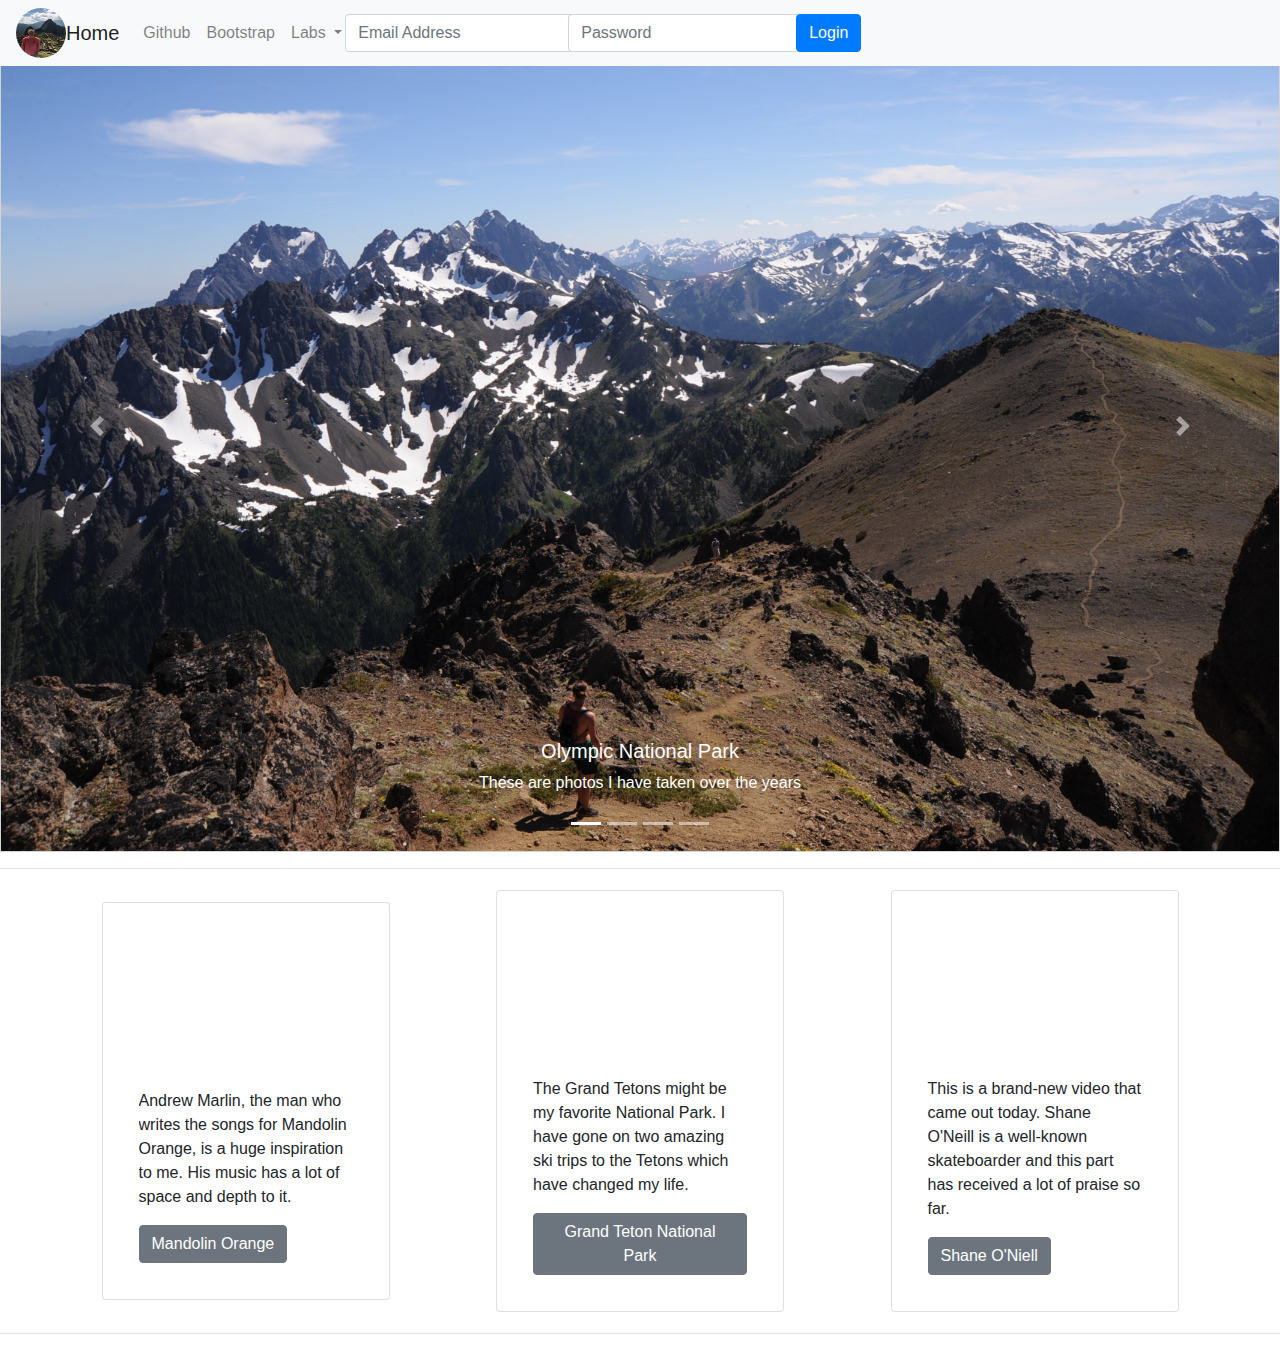
<file: index.html>
<!doctype html>
<html lang="en">
  <head>
    <!-- Required meta tags -->
    <meta charset="utf-8">
    <meta name="viewport" content="width=device-width, initial-scale=1, shrink-to-fit=no">

    <!-- Bootstrap CSS -->
    <link rel="stylesheet" href="./style.css">
    <link rel="stylesheet" href="https://stackpath.bootstrapcdn.com/bootstrap/4.4.1/css/bootstrap.min.css" integrity="sha384-Vkoo8x4CGsO3+Hhxv8T/Q5PaXtkKtu6ug5TOeNV6gBiFeWPGFN9MuhOf23Q9Ifjh" crossorigin="anonymous">
    <script src="https://ajax.googleapis.com/ajax/libs/jquery/3.4.1/jquery.min.js"></script>
    <script src="https://cdnjs.cloudflare.com/ajax/libs/popper.js/1.16.0/umd/popper.min.js"></script>
    <script src="https://maxcdn.bootstrapcdn.com/bootstrap/4.4.1/js/bootstrap.min.js"></script>

    <title>Inspirations</title>
  </head>
  <body>
    <nav id="topbar" class="navbar navbar-expand-lg navbar-light fixed-top bg-light flex-container">
        <img id="logo" src="jon.jpeg" width="50" height="50" alt="MEE">
        <a class="navbar-brand" href="#top">Home</a>
        <button class="navbar-toggler" type="button" data-toggle="collapse" data-target="#navbarNavDropdown" aria-controls="navbarNavDropdown" aria-expanded="false" aria-label="Toggle navigation">
          <span class="navbar-toggler-icon"></span>
        </button>
        <div class="collapse navbar-collapse" id="navbarNavDropdown">
          <ul class="navbar-nav">
            <li class="nav-item">
              <a class="nav-link" target="_blank" href="https://github.com/walzejon">Github</a>
            </li>
            <li class="nav-item">
              <a class="nav-link" target="_blank" href="https://getbootstrap.com/">Bootstrap</a>
            </li>
            
            <!-- <li class="nav-item dropdown">
              <a class="nav-link dropdown-toggle" href="#" id="navbarDropdown" role="button" data-toggle="dropdown" aria-haspopup="true" aria-expanded="false">
                Labs
              </a>
              <div class="dropdown-menu" aria-labelledby="navbarDropdown">
               <a class="dropdown-item" href="#">Lab 1</a> 
                <a class="dropdown-item" href="#">Lab 2</a>
                <a class="dropdown-item" href="#">Lab 3</a>
                <a class="dropdown-item" href="#">Lab 4</a>
                <a class="dropdown-item" href="#">Lab 5</a>
                <a class="dropdown-item" target="_blank" href="http://students.washington.edu/walzejon/BIMD233/labs/lab6/">Lab 6</a>
                <a class="dropdown-item" href="#">Lab 7</a>
                <a class="dropdown-item" target="_blank" href="http://students.washington.edu/walzejon/BIMD233/labs/lab9/">Lab 9</a>
                <a class="dropdown-item"  href="#">Lab 10</a>
                <div class="dropdown-divider"></div>
                <a class="dropdown-item"  href="#">Lavender</a>
              </div>
            </li> -->

            <li class="nav-item dropdown">
              <a class="nav-link dropdown-toggle" href="#" id="navbarDropdown" role="button" data-toggle="dropdown" aria-haspopup="true" aria-expanded="false">
                Labs
              </a>
              <ul class="dropdown-menu" aria-labelledby="navbarDropdown">
               <li class="dropdown-submenu">
                <a class="dropdown-item dropdown-toggle" href="#">Lab 1</a>
                <ul class="dropdown-menu">
                  <li><a class="dropdown-item" target="_blank" href="http://students.washington.edu/walzejon/BIMD233/labs/lab1/1a/">1a</a></li>
                  <li><a class="dropdown-item" target="_blank" href="http://students.washington.edu/walzejon/BIMD233/labs/lab1/lb/">1b</a></li>
                  <li><a class="dropdown-item" target="_blank" href="http://students.washington.edu/walzejon/BIMD233/labs/lab1/lc/">1c</a></li>
                </ul>
              </li>
              <li class="dropdown-submenu">
                <a class="dropdown-item dropdown-toggle" href="#">lab 2</a>
                <ul class="dropdown-menu">
                  <li><a class="dropdown-item" target="_blank" href="http://students.washington.edu/walzejon/BIMD233/labs/lab2/2c/">2c</a></li>
                  <li><a class="dropdown-item" target="_blank" href="http://students.washington.edu/walzejon/BIMD233/labs/lab2/2d/">2d</a></li>
                </ul>
              </li>
              <li class="dropdown-submenu">
                <a class="dropdown-item dropdown-toggle" href="#">Lab 3</a>
                <ul class="dropdown-menu">
                  <li><a class="dropdown-item" target="_blank" href="http://students.washington.edu/walzejon/BIMD233/labs/lab3/3a/">3a</a></li>
                  <li><a class="dropdown-item" target="_blank" href="http://students.washington.edu/walzejon/BIMD233/labs/lab3/3b/">3b</a></li>
                  <li><a class="dropdown-item" target="_blank" href="http://students.washington.edu/walzejon/BIMD233/labs/lab3/3c/">3c</a></li>
                </ul>
              </li>
              <li class="dropdown-submenu">
                <a class="dropdown-item dropdown-toggle" href="#">lab 4</a>
                <ul class="dropdown-menu">
                  <li><a class="dropdown-item" target="_blank" href="http://students.washington.edu/walzejon/BIMD233/labs/lab4/4a/">4a</a></li>
                  <li><a class="dropdown-item" target="_blank" href="http://students.washington.edu/walzejon/BIMD233/labs/lab4/4b/">4b</a></li>
                </ul>
              </li>
              <li class="dropdown-submenu">
                <a class="dropdown-item dropdown-toggle" href="#">lab 5</a>
                <ul class="dropdown-menu">
                  <li><a class="dropdown-item" target="_blank" href="http://students.washington.edu/walzejon/BIMD233/labs/lab5/5a/">5a</a></li>
                  <li><a class="dropdown-item" target="_blank" href="http://students.washington.edu/walzejon/BIMD233/labs/lab5/5b/">5b</a></li>
                </ul>
              </li>
              <li><a class="dropdown-item" target="_blank" href="http://students.washington.edu/walzejon/BIMD233/labs/lab6/">Lab 6</a></li>
              <li class="dropdown-submenu">
                <a class="dropdown-item dropdown-toggle" href="#">lab 7</a>
                <ul class="dropdown-menu">
                  <li><a class="dropdown-item" target="_blank" href="http://students.washington.edu/walzejon/BIMD233/labs/lab7/7a/">7a</a></li>
                  <li><a class="dropdown-item" target="_blank" href="http://students.washington.edu/walzejon/BIMD233/labs/lab7/7b/">7b</a></li>
                </ul>
              </li>
              <li><a class="dropdown-item" target="_blank" href="http://students.washington.edu/walzejon/BIMD233/labs/lab9/">Lab 9</a></li>
              <li><a class="dropdown-item"  href="#">Lab 10</a></li>
              <li class="dropdown-submenu">
                <a class="dropdown-item dropdown-toggle" href="#">lab 11</a>
                <ul class="dropdown-menu">
                  <li><a class="dropdown-item" target="_blank" href="http://students.washington.edu/walzejon/BIMD233/labs/lab11/11a/">11a</a></li>
                  <li><a class="dropdown-item" target="_blank" href="http://students.washington.edu/walzejon/BIMD233/labs/lab11/11b/">11b</a></li>
                </ul>
              </li>
              
              <li><div class="dropdown-divider"></div></li>
              <li><a class="dropdown-item" target="_blank"  href="http://students.washington.edu/walzejon/lavender/">Lavender</a></li>
              <li><a class="dropdown-item" target="_blank"  href="index1.html">Capstone</a></li>

              </ul>
            </li>
          </ul>

          <form class="form-inline">
            <div class="form-row">
              <input type="email" class="form-control" id="exampleInputEmail1" placeholder="Email Address" aria-describedby="emailHelp">
            </div>
            <div class="form-row">
              <input type="password" class="form-control" id="exampleInputPassword1" placeholder="Password">
            </div>
            <button id="login-button" type="submit" class="btn btn-primary" action="http://courses.washington.edu/bimd233/bimd.php"method="post">Login</button>
          </form>
        </div>
      </nav>
    <div id="top"></div>

    <div id="demo" class="carousel slide" data-ride="carousel">
      <ul class="carousel-indicators">
        <li data-target="#demo" data-slide-to="0" class="active"></li>
        <li data-target="#demo" data-slide-to="1"></li>
        <li data-target="#demo" data-slide-to="2"></li>
        <li data-target="#demo" data-slide-to="3"></li>
        <!-- <li data-target="#demo" data-slide-to="4"></li> -->
  
      </ul>
      

        <div class="carousel-inner">
          <div class="carousel-item active">
            <img src="olympic.JPG" width="1100" height="500" alt="Olympics">
            <div class="carousel-caption d-none d-md-block">
              <h5>Olympic National Park</h5>
              <p>These are photos I have taken over the years</p>
            </div>
          </div>
        
          <div class="carousel-item">
            <img src="pat.jpg" width="1100" height="500" alt="Pat">
            <div class="carousel-caption d-none d-md-block">
              <h5 id="pat" >My Friend Pat in the Tetons</h5>
            </div>
          </div>
        
        <div class="carousel-item ">
            <img src="DSC_3106.JPG" width="1100" height="500" alt="Surf Van">
            <div class="carousel-caption d-none d-md-block">
              <h5>Surfing the Straight of Juan de Fuca</h5>
              <p>I took this photo this weekend while on a surf trip.</p>
            </div>
          </div>

              <div class="carousel-item">
                <img src="stop_sign.jpg" width="1100" height="500" alt="Olympics">
          <div class="carousel-caption">
            <h3>Index, WA</h3>
          </div>
        </div>

        
        <!-- <div class="carousel-item">
          <img src="https://images.unsplash.com/photo-1571407509209-73d3e4a45892?crop=entropy&cs=tinysrgb&fit=crop&fm=jpg&h=420&ixid=eyJhcHBfaWQiOjF9&ixlib=rb-1.2.1&q=80&w=680" alt="slide five" width="1100" height="500">
          <div class="carousel-caption">
            <h3>Slide Five</h3>
            <p>Description slide Five</p>
          </div>
        </div> -->
      </div>
      <a class="carousel-control-prev" href="#demo" data-slide="prev">
        <span class="carousel-control-prev-icon"></span>
      </a>
      <a class="carousel-control-next" href="#demo" data-slide="next">
        <span class="carousel-control-next-icon"></span>
      </a>
    </div>
<hr>

      <div class="flex-container">
        
        <div class="card" style="width: 18rem;">
            <!-- <img src="https://imagesvc.meredithcorp.io/v3/mm/image?url=https%3A%2F%2Fstatic.onecms.io%2Fwp-content%2Fuploads%2Fsites%2F37%2F2019%2F06%2F28154901%2Fsikorski-backyard-garden-7ad60bb6.jpg&w=1200&c=sc&poi=face&q=85" class="card-img-top" alt="..."> -->
            <iframe src="https://www.youtube.com/embed/mhLYGvXQVZE" frameborder="0" allow="accelerometer; autoplay; encrypted-media; gyroscope; picture-in-picture" allowfullscreen></iframe>
            <div class="card-body">
              <p class="card-text overflow-auto">Andrew Marlin, the man who writes the songs for Mandolin Orange, is a huge inspiration to me. His music has a lot of space and depth to it.</p>
              <a class="btn btn-secondary" href="http://www.mandolinorange.com/" role="button">Mandolin Orange</a>
            </div>
          </div>

          <div class="card" style="width: 18rem;">
            <!-- <img src="https://travelwyoming.com/wp-content/uploads/1.4-Grand-Teton-1_forweb.jpg" class="card-img-top" alt="Grand Tetons"> -->
            <iframe src="https://www.youtube.com/embed/blR870Dcq3E" frameborder="0" allow="accelerometer; autoplay; encrypted-media; gyroscope; picture-in-picture" allowfullscreen></iframe>
            <div class="card-body">
              <p class="card-text">The Grand Tetons might be my favorite National Park. I have gone on two amazing ski trips to the Tetons which have changed my life.</p>
              <a class="btn btn-secondary" href="https://www.nps.gov/grte/index.htm" role="button">Grand Teton National Park</a>
            </div>
          </div>

          <div class="card" style="width: 18rem;">
            <!-- <img src="https://blog.gardenloversclub.com/wp-content/uploads/2019/03/16.-townhouse-backyard.jpg" class="card-img-top" alt="..."> -->
            <iframe src="https://www.youtube.com/embed/YW68edzbczM?start=6" frameborder="0" allow="accelerometer; autoplay; encrypted-media; gyroscope; picture-in-picture" allowfullscreen></iframe>
            <div class="card-body">
              <p class="card-text">This is a brand-new video that came out today. Shane O'Neill is a well-known skateboarder and this part has received a lot of praise so far. </p>
              <a class="btn btn-secondary" href="https://en.wikipedia.org/wiki/Shane_O%27Neill_(skateboarder)" role="button">Shane O'Niell</a>
            </div>
          </div>
      </div>
      <hr id="bottom_of_page">
    <!-- Optional JavaScript -->
    <!-- jQuery first, then Popper.js, then Bootstrap JS -->
    <script src="https://code.jquery.com/jquery-3.4.1.slim.min.js" integrity="sha384-J6qa4849blE2+poT4WnyKhv5vZF5SrPo0iEjwBvKU7imGFAV0wwj1yYfoRSJoZ+n" crossorigin="anonymous"></script>
    <script src="https://cdn.jsdelivr.net/npm/popper.js@1.16.0/dist/umd/popper.min.js" integrity="sha384-Q6E9RHvbIyZFJoft+2mJbHaEWldlvI9IOYy5n3zV9zzTtmI3UksdQRVvoxMfooAo" crossorigin="anonymous"></script>
    <script src="https://stackpath.bootstrapcdn.com/bootstrap/4.4.1/js/bootstrap.min.js" integrity="sha384-wfSDF2E50Y2D1uUdj0O3uMBJnjuUD4Ih7YwaYd1iqfktj0Uod8GCExl3Og8ifwB6" crossorigin="anonymous"></script>

    <!-- <script src="https://code.jquery.com/jquery-3.2.1.slim.min.js" integrity="sha384-KJ3o2DKtIkvYIK3UENzmM7KCkRr/rE9/Qpg6aAZGJwFDMVNA/GpGFF93hXpG5KkN" crossorigin="anonymous"></script>
    <script src="https://cdnjs.cloudflare.com/ajax/libs/popper.js/1.11.0/umd/popper.min.js" integrity="sha384-b/U6ypiBEHpOf/4+1nzFpr53nxSS+GLCkfwBdFNTxtclqqenISfwAzpKaMNFNmj4" crossorigin="anonymous"></script>
    <script src="https://maxcdn.bootstrapcdn.com/bootstrap/4.0.0-beta/js/bootstrap.min.js" integrity="sha384-h0AbiXch4ZDo7tp9hKZ4TsHbi047NrKGLO3SEJAg45jXxnGIfYzk4Si90RDIqNm1" crossorigin="anonymous"></script> -->
      <!-- partial -->
  <script src='https://cdnjs.cloudflare.com/ajax/libs/twitter-bootstrap/4.4.1/js/bootstrap.min.js'></script>
  <script src='https://cdnjs.cloudflare.com/ajax/libs/jquery/3.4.1/jquery.min.js'></script><script  src="./script.js"></script>

  </body>
</html>
</file>
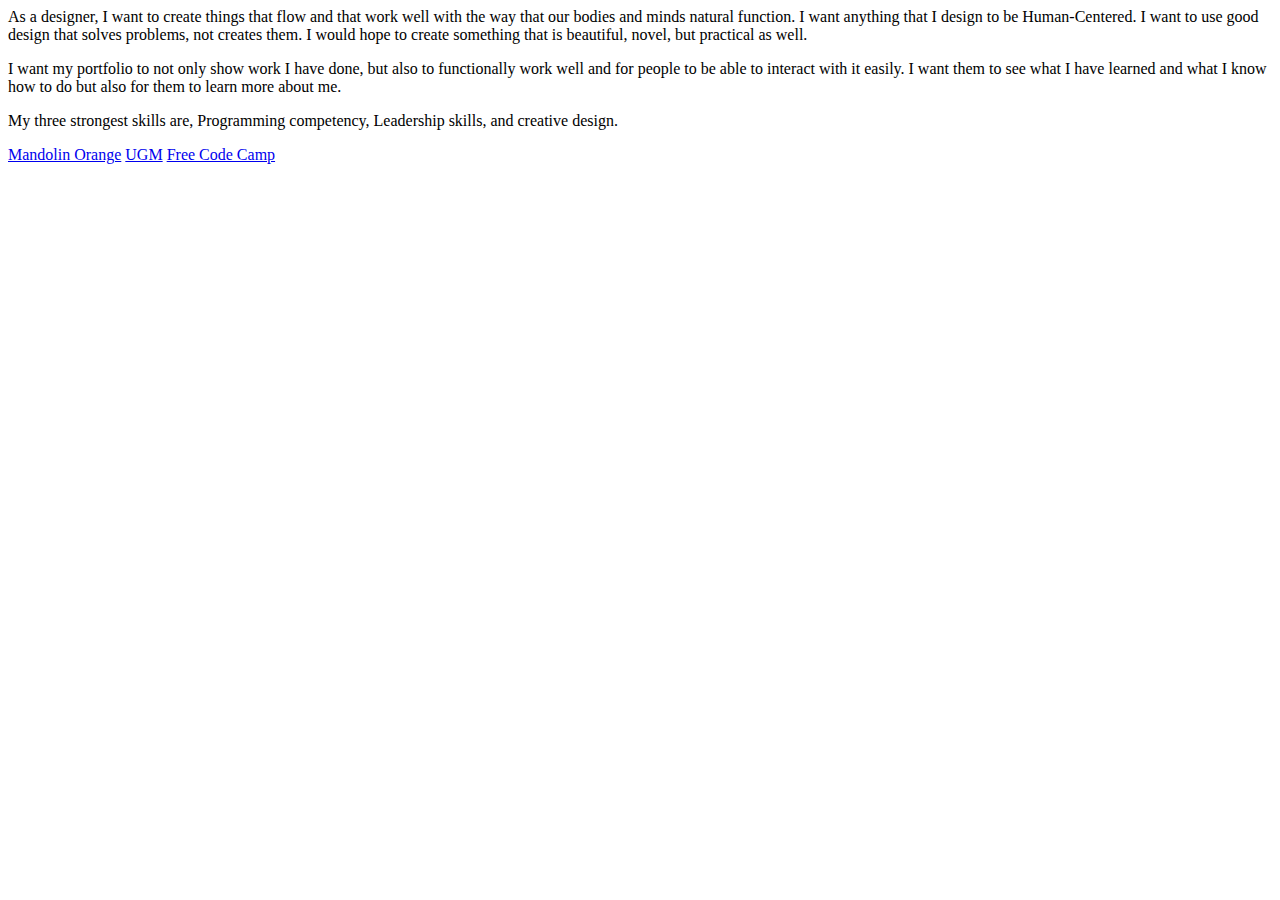
<file: index1.html>
<html>
    <head>
    
    </head>
    <body>
        <p>As a designer, I want to create things that flow and that work well with the way that our bodies and minds natural function. I want anything that I design to be Human-Centered. I want to use good design that solves problems, not creates them. I would hope to create something that is beautiful, novel, but practical as well. </p>
        <p>I want my portfolio to not only show work I have done, but also to functionally work well and for people to be able to interact with it easily. I want them to see what I have learned and what I know how to do but also for them to learn more about me. </p>
        <p>My three strongest skills are, Programming competency, Leadership skills, and creative design.</p>
        <p> <a href="http://www.mandolinorange.com/ ">Mandolin Orange</a>
            <a href="https://www.ugm.org/">UGM</a>
            <a href="https://www.freecodecamp.org/learn ">Free Code Camp</a>
            </p>
    </body>
</html>
</file>
<file: style.css>
.home-time{
    background-size: cover;
    background-position: center;
}
.my-4{
    color: white;
}

.flex-container{
   display: flex; /* controls items within body     */
   flex-direction: row; /* controls the following format  */
   align-items: center;     /* cross axix: centers demo box vertically    */
   justify-content: space-evenly; 

}
.card{
    padding: 1em;
    display: flex;
    margin: 5px;
}
#logo{
    /* padding-right: 0.5em; */
    size: inherit;
    border-radius: 50%;
}
.dropdown-submenu {
    position: relative;
  }
  
.dropdown-submenu a::after {
    transform: rotate(-90deg);
    position: absolute;
    right: 6px;
    top: .8em;
 }
  
.dropdown-submenu .dropdown-menu {
    top: 0;
    left: 100%;
    margin-left: .1rem;
    margin-right: .1rem;
}
.carousel-inner .carousel-item-right.active,
.carousel-inner .carousel-item-next {
  transform: translateX(25%);
}

.carousel-inner .carousel-item-left.active, 
.carousel-inner .carousel-item-prev {
  transform: translateX(-25%)
}
.carousel-inner .carousel-item.active,
.carousel-inner .carousel-item-next,
.carousel-inner .carousel-item-prev {
  display: flex;
}

.carousel{
    size: 1em;
    border: 1px solid lightgray;
}  
  .item img {
      position: absolute;
      top: 0;
      left: 0;
      min-height: 80px;
  }
  #caro{
      background-color: white;
  }
  .carousel-inner img{
    margin: 0em;
    padding: 0em;
    width: 100%;
    height: 100%;
}
.form-row{
    display: flex;

}
#login-button{
    display: flex;
}
.form-inline{
    display: flex;
    justify-content: flex-end;
    justify-content: space-between;
}
#pat{
    color: black;
}
</file>
